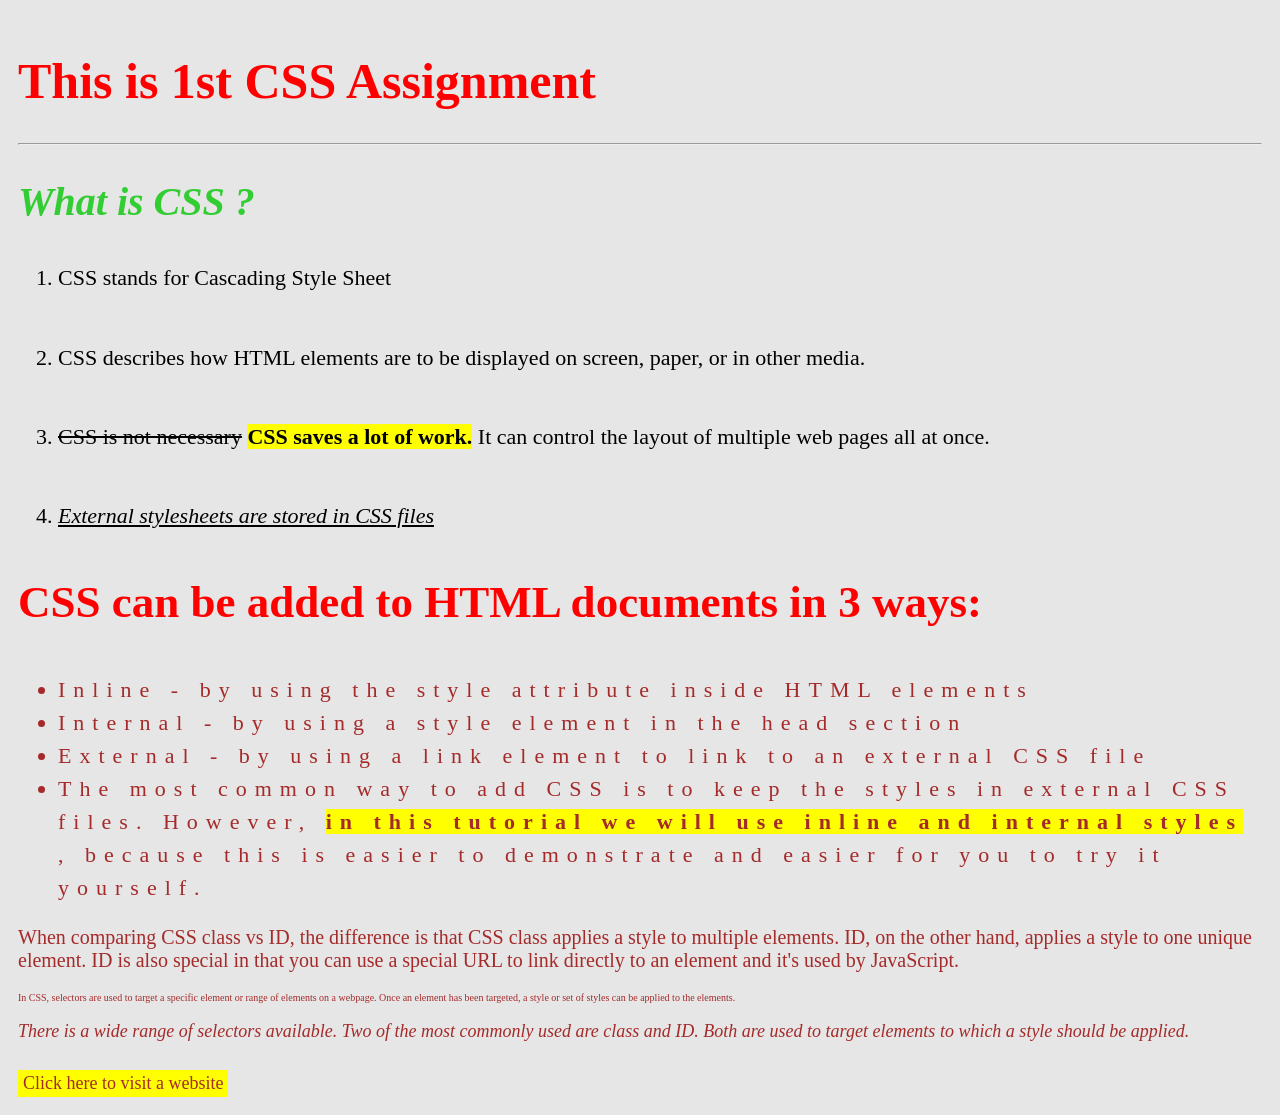
<file: Assignments/assignment1/index.html>
<!DOCTYPE html>
<html lang="en">
<head>
    <meta charset="UTF-8">
    <title>CSS Assignment</title>
    <link rel="stylesheet" href="style.css">
</head>
<body>
    <h1>This is 1st CSS Assignment</h1>
    <hr>
    <h2>What is CSS ?</h2>
    <ol>
    <li>CSS stands for Cascading Style Sheet</li>
    <br>
    <li>CSS describes how HTML elements are to be displayed on screen, paper, or in other media.</li>
    <br>
    <li>
    <span class="strike">CSS is not necessary</span>
    <span class="highlight">CSS saves a lot of work.</span>
    It can control the layout of multiple web pages all at once.
    </li>
    <br>
    <li>
    <i><u>External stylesheets are stored in CSS files</u></i>
    </li>
    </ol>

    <h3>CSS can be added to HTML documents in 3 ways:</h3>
    <ul class="spacing">
        <li>Inline - by using the style attribute inside HTML elements</li>
        <li>Internal - by using a style element in the head section</li>
        <li>External - by using a link element to link to an external CSS file</li>
        <li>
            The most common way to add CSS is to keep the styles in external CSS files. However,
            <span class="highlight">
                in this tutorial we will use inline and internal styles
            </span>,
            because this is easier to demonstrate and easier for you to try it yourself.
        </li>
    </ul>
<p class="red-text">
        When comparing CSS class vs ID, the difference is that CSS class applies a style to multiple elements.
        ID, on the other hand, applies a style to one unique element. ID is also special in that you can use
        a special URL to link directly to an element and it's used by JavaScript.
</p>
<p class="small-text">
        In CSS, selectors are used to target a specific element or range of elements on a webpage.
        Once an element has been targeted, a style or set of styles can be applied to the elements.
</p>
<p class="italic-text">
        There is a wide range of selectors available. Two of the most commonly used are class and ID.
        Both are used to target elements to which a style should be applied.
</p>
<a href="https://share.google/1NumZLiT2nvwlv2B2" class="btn">Click here to visit a website</a>
</body>
</html>
</file>
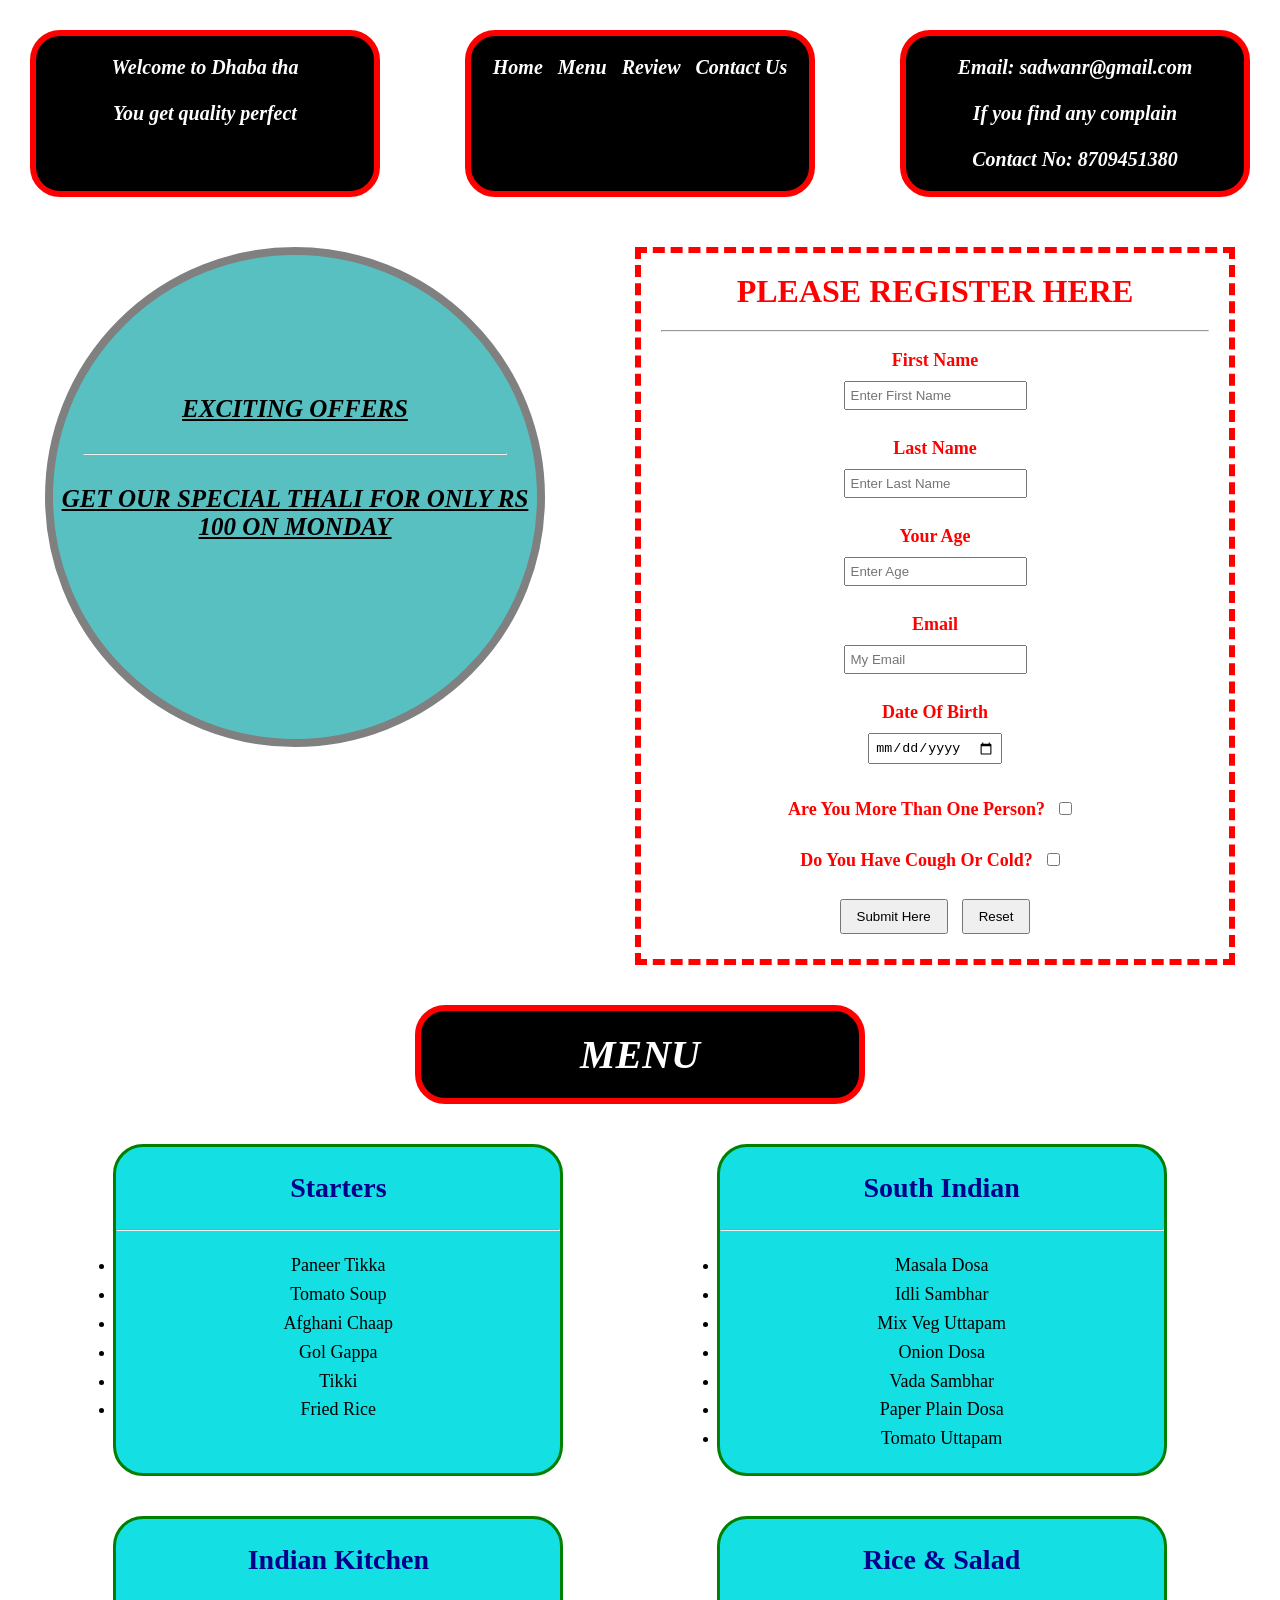
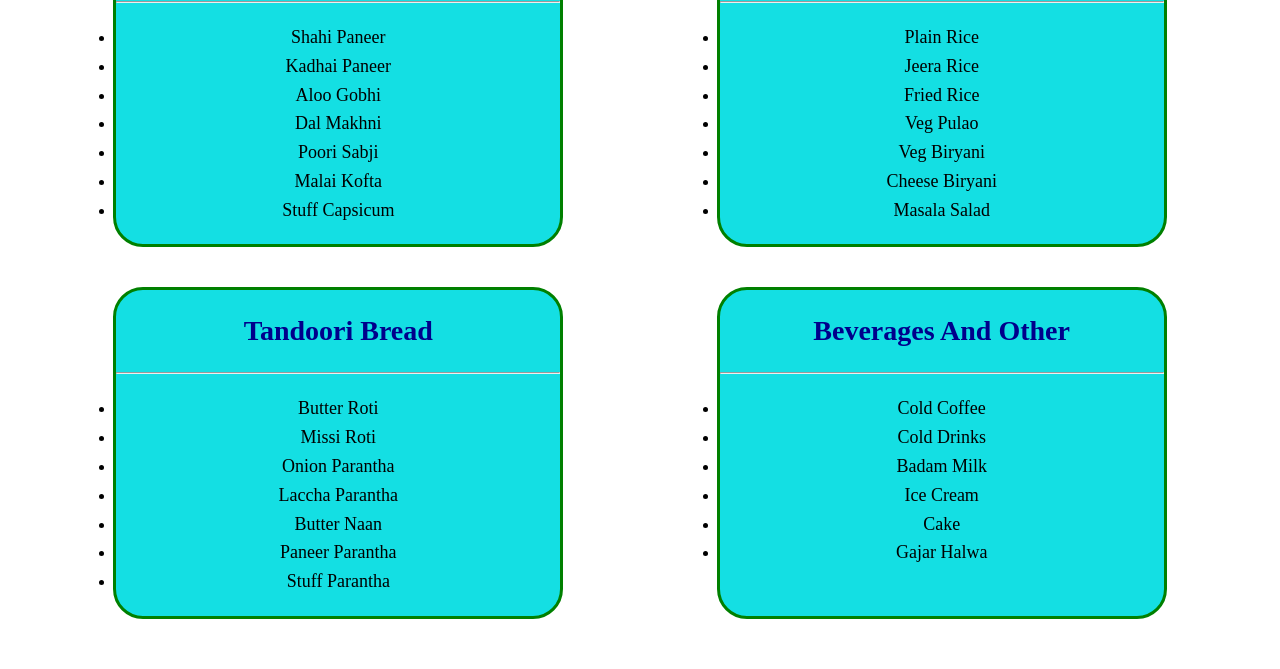
<file: Assignments/assignment2/index.html>
<!DOCTYPE html>
<html>
<head>
<title>Dhaba Restaurant</title>

<style>

*{
    margin:0;
    padding:0;
    box-sizing:border-box;
}

body{
    background-image:url("https://images.unsplash.com/photo-1517248135467-4c7edcad34c4");
    background-size:cover;
    background-attachment:fixed;
    font-family:Georgia, serif;
}

/* Header */

.top{
    display:flex;
    justify-content:space-between;
    padding:30px;
}

.box{
    width:350px;
    background:black;
    color:white;
    border:6px solid red;
    border-radius:30px;
    text-align:center;
    padding:20px;
    font-size:20px;
    font-style:italic;
    font-weight:bold;
}

/* Registration Section */

.main{
    display:flex;
    justify-content:space-around;
    align-items:flex-start;
    margin-top:20px;
}

/* Offer Circle */

.offer{
    width:500px;
    height:500px;
    border-radius:50%;
    background:#58c0c0;
    border:8px solid gray;
    text-align:center;
    padding-top:140px;
    font-size:25px;
    font-style:italic;
    font-weight:bold;
}

.offer hr{
    margin:30px;
}

/* Form */

.form-box{
    width:600px;
    border:6px dashed red;
    text-align:center;
    color:red;
    background:rgba(255,255,255,0.1);
    padding:20px;
}

.form-box h1{
    margin-bottom:20px;
}

.form-box label{
    font-size:18px;
    font-weight:bold;
}

.form-box input{
    padding:5px;
    margin:10px;
}

.form-box button{
    padding:8px 15px;
    margin:5px;
}

/* Menu Title */

.menu-title{
    width:450px;
    margin:40px auto;
    background:black;
    color:white;
    text-align:center;
    padding:20px;
    border:6px solid red;
    border-radius:30px;
    font-size:40px;
    font-style:italic;
    font-weight:bold;
}

/* Menu Cards */

.menu-container{
    display:flex;
    flex-wrap:wrap;
    justify-content:space-evenly;
    gap:40px;
    margin-bottom:50px;
}

.card{
    width:450px;
    background:#14dfe3;
    border:3px solid green;
    border-radius:30px;
    text-align:center;
    padding-bottom:20px;
}

.card h2{
    padding:25px;
    color:darkblue;
    font-size:28px;
}

.card hr{
    margin-bottom:20px;
}

.card ul{
    font-size:18px;
    line-height:1.6;
}

/* Responsive */

@media(max-width:1200px){

.top,
.main{
    flex-direction:column;
    align-items:center;
    gap:20px;
}

.offer{
    width:350px;
    height:350px;
    padding-top:100px;
    font-size:18px;
}

.form-box{
    width:90%;
}

.card{
    width:90%;
}
}

</style>

</head>

<body>

<!-- Header -->

<div class="top">

<div class="box">
    Welcome to Dhaba tha <br><br>
    You get quality perfect
</div>

<div class="box">
    Home &nbsp; Menu &nbsp; Review &nbsp; Contact Us
</div>

<div class="box">
    Email: sadwanr@gmail.com <br><br>
    If you find any complain <br><br>
    Contact No: 8709451380
</div>

</div>

<!-- Registration -->

<div class="main">

<div class="offer">
    <u>EXCITING OFFERS</u>
    <hr>
    <u>GET OUR SPECIAL THALI FOR ONLY RS 100 ON MONDAY</u>
</div>

<div class="form-box">

<h1>PLEASE REGISTER HERE</h1>
<hr><br>

<form>

<label>First Name</label><br>
<input type="text" placeholder="Enter First Name"><br><br>

<label>Last Name</label><br>
<input type="text" placeholder="Enter Last Name"><br><br>

<label>Your Age</label><br>
<input type="number" placeholder="Enter Age"><br><br>

<label>Email</label><br>
<input type="email" placeholder="My Email"><br><br>

<label>Date Of Birth</label><br>
<input type="date"><br><br>

<label>Are You More Than One Person?</label>
<input type="checkbox"><br><br>

<label>Do You Have Cough Or Cold?</label>
<input type="checkbox"><br><br>

<button type="submit">Submit Here</button>
<button type="reset">Reset</button>

</form>

</div>

</div>

<!-- Menu -->

<div class="menu-title">
MENU
</div>

<div class="menu-container">

<div class="card">
<h2>Starters</h2>
<hr>
<ul>
<li>Paneer Tikka</li>
<li>Tomato Soup</li>
<li>Afghani Chaap</li>
<li>Gol Gappa</li>
<li>Tikki</li>
<li>Fried Rice</li>
</ul>
</div>

<div class="card">
<h2>South Indian</h2>
<hr>
<ul>
<li>Masala Dosa</li>
<li>Idli Sambhar</li>
<li>Mix Veg Uttapam</li>
<li>Onion Dosa</li>
<li>Vada Sambhar</li>
<li>Paper Plain Dosa</li>
<li>Tomato Uttapam</li>
</ul>
</div>

<div class="card">
<h2>Indian Kitchen</h2>
<hr>
<ul>
<li>Shahi Paneer</li>
<li>Kadhai Paneer</li>
<li>Aloo Gobhi</li>
<li>Dal Makhni</li>
<li>Poori Sabji</li>
<li>Malai Kofta</li>
<li>Stuff Capsicum</li>
</ul>
</div>

<div class="card">
<h2>Rice & Salad</h2>
<hr>
<ul>
<li>Plain Rice</li>
<li>Jeera Rice</li>
<li>Fried Rice</li>
<li>Veg Pulao</li>
<li>Veg Biryani</li>
<li>Cheese Biryani</li>
<li>Masala Salad</li>
</ul>
</div>

<div class="card">
<h2>Tandoori Bread</h2>
<hr>
<ul>
<li>Butter Roti</li>
<li>Missi Roti</li>
<li>Onion Parantha</li>
<li>Laccha Parantha</li>
<li>Butter Naan</li>
<li>Paneer Parantha</li>
<li>Stuff Parantha</li>
</ul>
</div>

<div class="card">
<h2>Beverages And Other</h2>
<hr>
<ul>
<li>Cold Coffee</li>
<li>Cold Drinks</li>
<li>Badam Milk</li>
<li>Ice Cream</li>
<li>Cake</li>
<li>Gajar Halwa</li>
</ul>
</div>

</div>

</body>
</html>
</file>
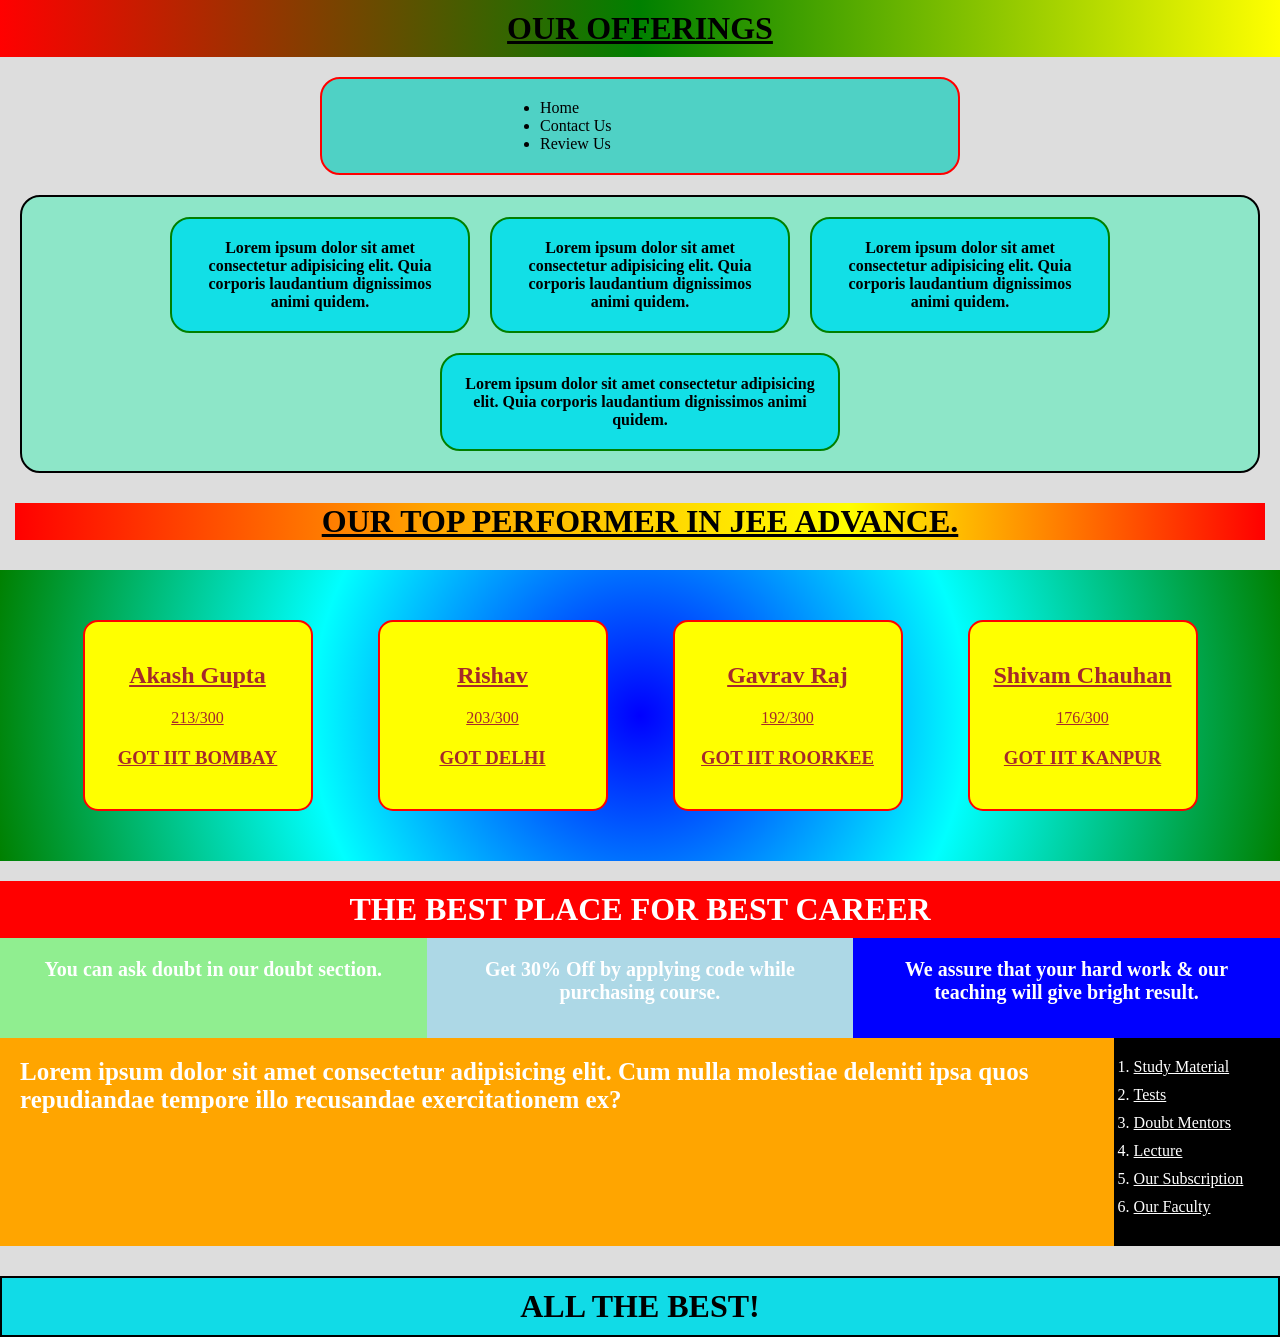
<file: Assignments/assignment4/index.html>
<!DOCTYPE html>
<html>
<head>
    <title>Coaching Institute Website</title>
    <link rel="stylesheet" href="style.css">
</head>
<body>

    <!-- OUR OFFERINGS -->
    <div class="title1">
        <h1>OUR OFFERINGS</h1>
    </div>

    <!-- Menu -->
    <div class="menu-box">
        <ul>
            <li>Home</li>
            <li>Contact Us</li>
            <li>Review Us</li>
        </ul>
    </div>

    <!-- Offerings -->
    <div class="offerings">

        <div class="card">
            Lorem ipsum dolor sit amet consectetur adipisicing elit.
            Quia corporis laudantium dignissimos animi quidem.
        </div>

        <div class="card">
            Lorem ipsum dolor sit amet consectetur adipisicing elit.
            Quia corporis laudantium dignissimos animi quidem.
        </div>

        <div class="card">
            Lorem ipsum dolor sit amet consectetur adipisicing elit.
            Quia corporis laudantium dignissimos animi quidem.
        </div>

        <div class="card center-card">
            Lorem ipsum dolor sit amet consectetur adipisicing elit.
            Quia corporis laudantium dignissimos animi quidem.
        </div>

    </div>

    <!-- Top Performer -->
    <div class="title2">
        <h1>OUR TOP PERFORMER IN JEE ADVANCE.</h1>
    </div>

    <div class="performers">

        <div class="student">
            <h2>Akash Gupta</h2>
            <p>213/300</p>
            <h3>GOT IIT BOMBAY</h3>
        </div>

        <div class="student">
            <h2>Rishav</h2>
            <p>203/300</p>
            <h3>GOT DELHI</h3>
        </div>

        <div class="student">
            <h2>Gavrav Raj</h2>
            <p>192/300</p>
            <h3>GOT IIT ROORKEE</h3>
        </div>

        <div class="student">
            <h2>Shivam Chauhan</h2>
            <p>176/300</p>
            <h3>GOT IIT KANPUR</h3>
        </div>

    </div>

    <!-- BEST CAREER SECTION -->
    <div class="career-title">
        <h1>THE BEST PLACE FOR BEST CAREER</h1>
    </div>

    <div class="top-boxes">

        <div class="small-box green">
            You can ask doubt in our doubt section.
        </div>

        <div class="small-box sky">
            Get 30% Off by applying code while purchasing course.
        </div>

        <div class="small-box blue">
            We assure that your hard work & our teaching will give bright result.
        </div>

    </div>

    <div class="main-content">

        <div class="content">
            Lorem ipsum dolor sit amet consectetur adipisicing elit.
            Cum nulla molestiae deleniti ipsa quos repudiandae tempore illo
            recusandae exercitationem ex?
        </div>

        <div class="sidebar">
            <ol>
                <li><a href="#">Study Material</a></li>
                <li><a href="#">Tests</a></li>
                <li><a href="#">Doubt Mentors</a></li>
                <li><a href="#">Lecture</a></li>
                <li><a href="#">Our Subscription</a></li>
                <li><a href="#">Our Faculty</a></li>
            </ol>
        </div>

    </div>

    <div class="footer">
        <h1>ALL THE BEST!</h1>
    </div>

</body>
</html>
</file>
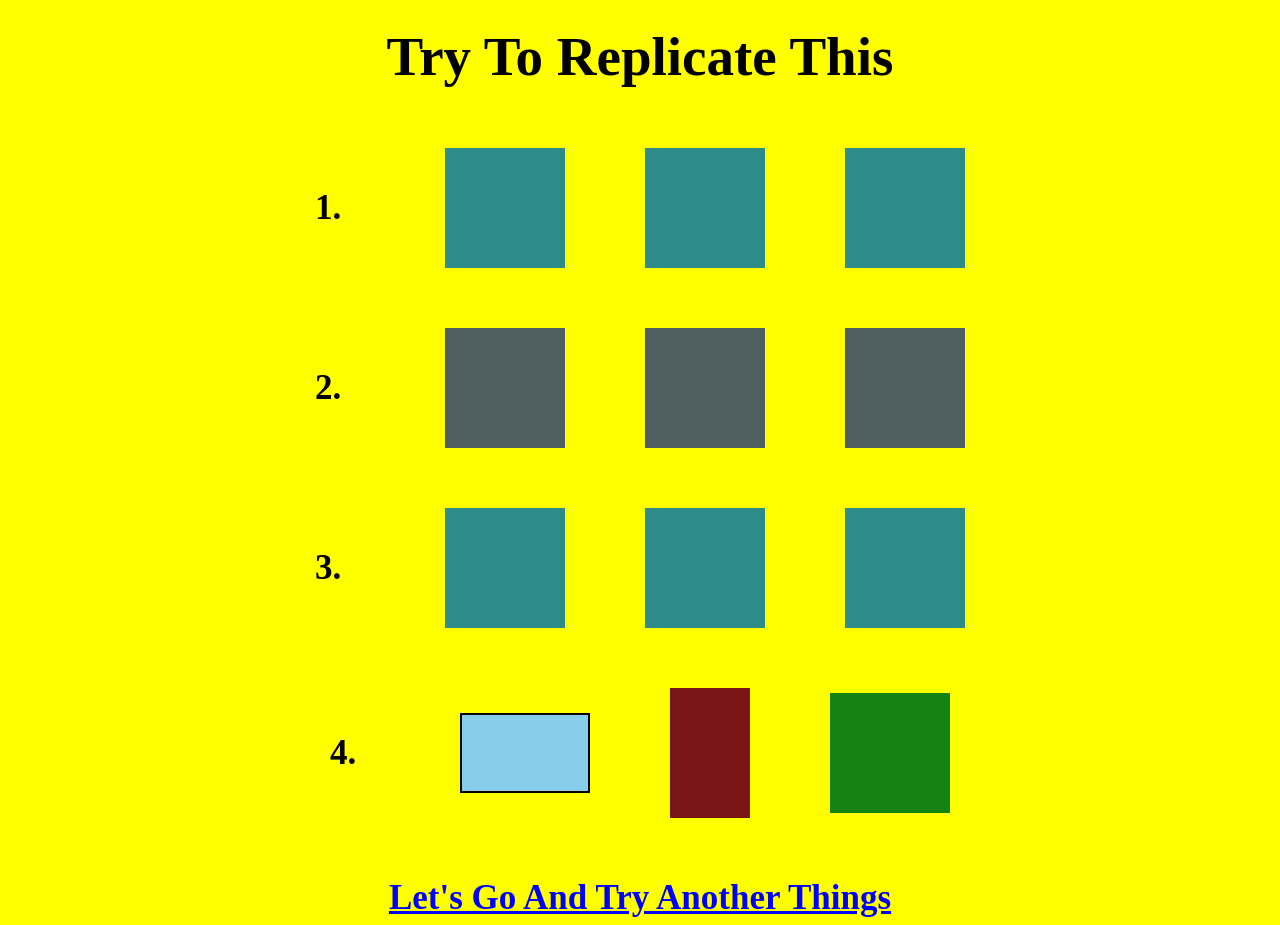
<file: Assignments/assignment5/index.html>
<!DOCTYPE html>
<html lang="en">
<head>
<meta charset="UTF-8">
<meta name="viewport" content="width=device-width, initial-scale=1.0">
<title>CSS Animation Assignment</title>

<style>
*{
    margin:0;
    padding:0;
    box-sizing:border-box;
}

body{
    background:#ffff00;
    font-family:"Times New Roman", serif;
    min-height:100vh;
}

h1{
    text-align:center;
    font-size:55px;
    margin:25px 0 50px;
}

.container{
    width:90%;
    max-width:1200px;
    margin:auto;
}

.row{
    display:flex;
    justify-content:center;
    align-items:center;
    gap:80px;
    margin:60px 0;
}

.number{
    font-size:35px;
    font-weight:bold;
    width:50px;
}

/* =====================
   ANIMATIONS
===================== */

@keyframes rotateClockwise{
    from{
        transform:rotate(0deg);
    }
    to{
        transform:rotate(360deg);
    }
}

@keyframes rotateAntiClockwise{
    from{
        transform:rotate(360deg);
    }
    to{
        transform:rotate(0deg);
    }
}

@keyframes skewXAnimation{
    0%,100%{
        transform:skewX(-20deg);
    }
    50%{
        transform:skewX(20deg);
    }
}

@keyframes skewYAnimation{
    0%,100%{
        transform:skewY(-20deg);
    }
    50%{
        transform:skewY(20deg);
    }
}

@keyframes stretchHorizontal{
    0%,100%{
        transform:scaleX(1);
    }
    25%{
        transform:scaleX(1.5);
    }
    50%{
        transform:scaleX(0.6);
    }
    75%{
        transform:scaleX(1.5);
    }
}

@keyframes stretchVertical{
    0%,100%{
        transform:scaleY(1);
    }
    25%{
        transform:scaleY(1.5);
    }
    50%{
        transform:scaleY(0.6);
    }
    75%{
        transform:scaleY(1.5);
    }
}

/* =====================
   ROW 1
===================== */

.skew-x{
    width:120px;
    height:120px;
    background:#2d8c87;
    animation:skewXAnimation 2s ease-in-out infinite;
}

/* =====================
   ROW 2
===================== */

.skew-y{
    width:120px;
    height:120px;
    background:#4f5f61;
    animation:skewYAnimation 2s ease-in-out infinite;
}

/* =====================
   ROW 3
===================== */

.rotate-box{
    width:120px;
    height:120px;
    background:#2d8c87;
    animation:rotateClockwise 3s linear infinite;
}

/* =====================
   ROW 4
===================== */

.rectangle{
    width:130px;
    height:80px;
    background:#87ceeb;
    border:2px solid #000;
    animation:stretchHorizontal 2s ease-in-out infinite;
}

.vertical{
    width:80px;
    height:130px;
    background:#7b1515;
    animation:stretchVertical 2s ease-in-out infinite;
}

.green-box{
    width:120px;
    height:120px;
    background:#148314;
    animation:rotateAntiClockwise 3s linear infinite;
}

/* =====================
   LINK
===================== */

.link{
    text-align:center;
    margin:50px 0;
}

.link a{
    color:blue;
    font-size:35px;
    font-weight:bold;
}

.link a:hover{
    color:#0000cc;
}

/* =====================
   RESPONSIVE
===================== */

@media(max-width:900px){

    .row{
        gap:30px;
        flex-wrap:wrap;
    }

    h1{
        font-size:40px;
    }

    .skew-x,
    .skew-y,
    .rotate-box,
    .green-box{
        width:90px;
        height:90px;
    }

    .rectangle{
        width:100px;
        height:60px;
    }

    .vertical{
        width:60px;
        height:100px;
    }
}
</style>
</head>
<body>

<h1>Try To Replicate This</h1>

<div class="container">

    <!-- Row 1 -->
    <div class="row">
        <div class="number">1.</div>

        <div class="skew-x"></div>
        <div class="skew-x"></div>
        <div class="skew-x"></div>
    </div>

    <!-- Row 2 -->
    <div class="row">
        <div class="number">2.</div>

        <div class="skew-y"></div>
        <div class="skew-y"></div>
        <div class="skew-y"></div>
    </div>

    <!-- Row 3 -->
    <div class="row">
        <div class="number">3.</div>

        <div class="rotate-box"></div>
        <div class="rotate-box"></div>
        <div class="rotate-box"></div>
    </div>

    <!-- Row 4 -->
    <div class="row">
        <div class="number">4.</div>

        <div class="rectangle"></div>

        <div class="vertical"></div>

        <div class="green-box"></div>
    </div>

</div>

<div class="link">
    <a href="#">Let's Go And Try Another Things</a>
</div>

</body>
</html>
</file>
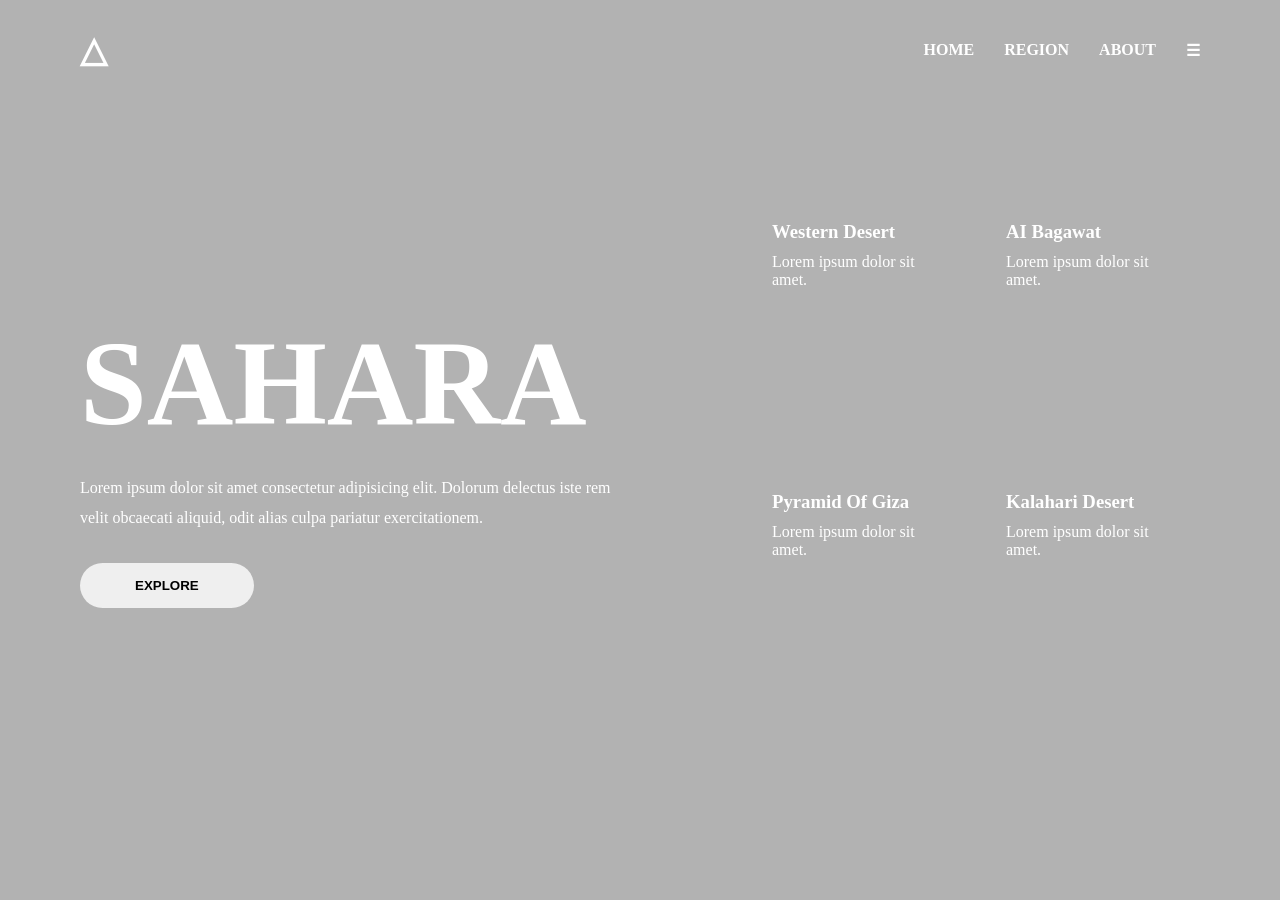
<file: Assignments/assignment6/index.html>
<!DOCTYPE html>
<html lang="en">
<head>
<meta charset="UTF-8">
<meta name="viewport" content="width=device-width, initial-scale=1.0">
<title>Sahara</title>
<link rel="stylesheet" href="style.css">
</head>
<body>

<div class="container">

    <nav>
        <h2 class="logo">△</h2>

        <ul>
            <li><a href="#">HOME</a></li>
            <li><a href="#">REGION</a></li>
            <li><a href="#">ABOUT</a></li>
            <li><a href="#">☰</a></li>
        </ul>
    </nav>

    <div class="content">

        <div class="left">
            <h1>SAHARA</h1>

            <p>
                Lorem ipsum dolor sit amet consectetur adipisicing elit.
                Dolorum delectus iste rem velit obcaecati aliquid,
                odit alias culpa pariatur exercitationem.
            </p>

            <button>EXPLORE</button>
        </div>

        <div class="right">

            <div class="card card1">
                <h3>Western Desert</h3>
                <p>Lorem ipsum dolor sit amet.</p>
            </div>

            <div class="card card2">
                <h3>AI Bagawat</h3>
                <p>Lorem ipsum dolor sit amet.</p>
            </div>

            <div class="card card3">
                <h3>Pyramid Of Giza</h3>
                <p>Lorem ipsum dolor sit amet.</p>
            </div>

            <div class="card card4">
                <h3>Kalahari Desert</h3>
                <p>Lorem ipsum dolor sit amet.</p>
            </div>

        </div>

    </div>

</div>

</body>
</html>
</file>
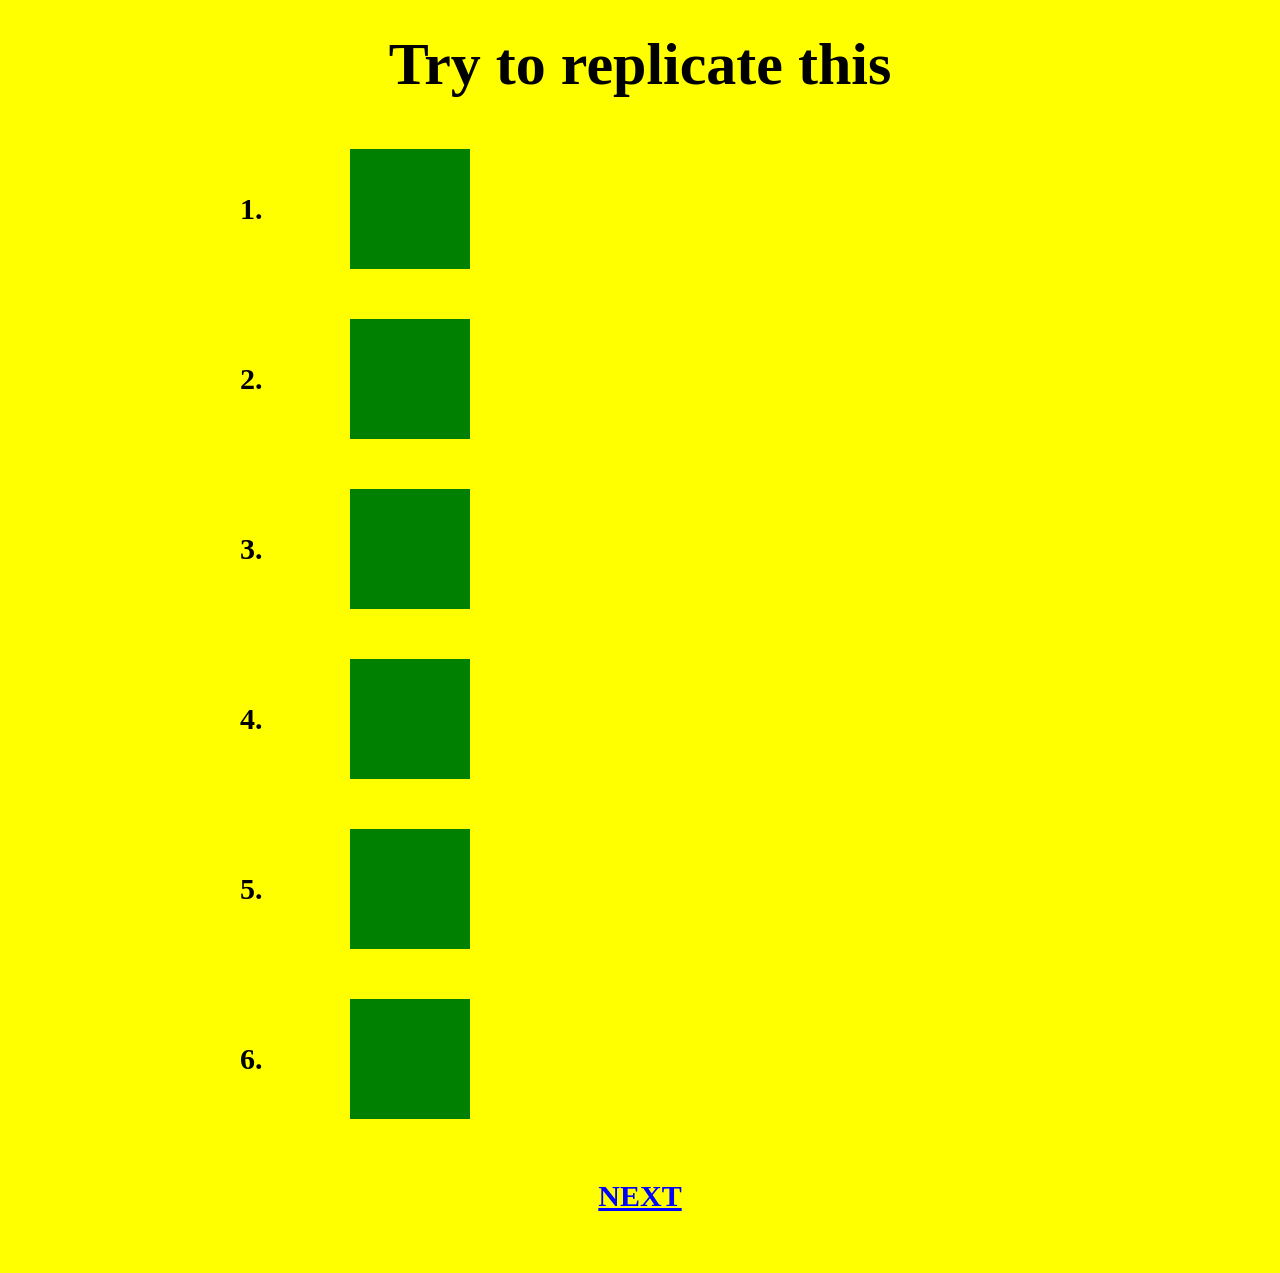
<file: Assignments/assignment5/index2.html>
<!DOCTYPE html>
<html lang="en">
<head>
<meta charset="UTF-8">
<meta name="viewport" content="width=device-width, initial-scale=1.0">
<title>Replicate</title>

<style>
*{
    margin:0;
    padding:0;
    box-sizing:border-box;
}

body{
    background:yellow;
    font-family:"Times New Roman", serif;
}

h1{
    text-align:center;
    font-size:60px;
    margin:30px 0 50px;
}

.container{
    width:800px;
    margin:auto;
}

.row{
    display:flex;
    align-items:center;
    gap:60px;
    margin:50px 0;
}

.number{
    width:50px;
    font-size:30px;
    font-weight:bold;
}

.box{
    width:120px;
    height:120px;
    background:green;
}

/* Box 1 & 3 */
@keyframes horizontal{
    0%,100%{
        transform:scaleX(1);
    }
    50%{
        transform:scaleX(2);
    }
}

.horizontal{
    animation:horizontal 2s ease-in-out infinite;
    transform-origin:left center;
}

/* Box 2 */
@keyframes bothDirections{
    0%{
        transform:scale(1);
    }

    25%{
        transform:scaleX(1.5) scaleY(1.2);
    }

    50%{
        transform:scaleX(2) scaleY(1.8);
    }

    75%{
        transform:scaleX(1.5) scaleY(1.2);
    }

    100%{
        transform:scale(1);
    }
}

.both{
    animation:bothDirections 2s ease-in-out infinite;
    transform-origin:center center;
}

/* Static Boxes */
.static{
    background:green;
}

.link{
    text-align:center;
    margin:60px 0;
}

.link a{
    font-size:30px;
    color:blue;
    font-weight:bold;
}
</style>
</head>
<body>

<h1>Try to replicate this</h1>

<div class="container">

    <!-- 1 -->
    <div class="row">
        <div class="number">1.</div>
        <div class="box horizontal"></div>
    </div>

    <!-- 2 -->
    <div class="row">
        <div class="number">2.</div>
        <div class="box both"></div>
    </div>

    <!-- 3 -->
    <div class="row">
        <div class="number">3.</div>
        <div class="box horizontal"></div>
    </div>

    <!-- 4 -->
    <div class="row">
        <div class="number">4.</div>
        <div class="box static"></div>
    </div>

    <!-- 5 -->
    <div class="row">
        <div class="number">5.</div>
        <div class="box static"></div>
    </div>

    <!-- 6 -->
    <div class="row">
        <div class="number">6.</div>
        <div class="box static"></div>
    </div>

</div>

<div class="link">
    <a href="#">NEXT</a>
</div>

</body>
</html>
</file>
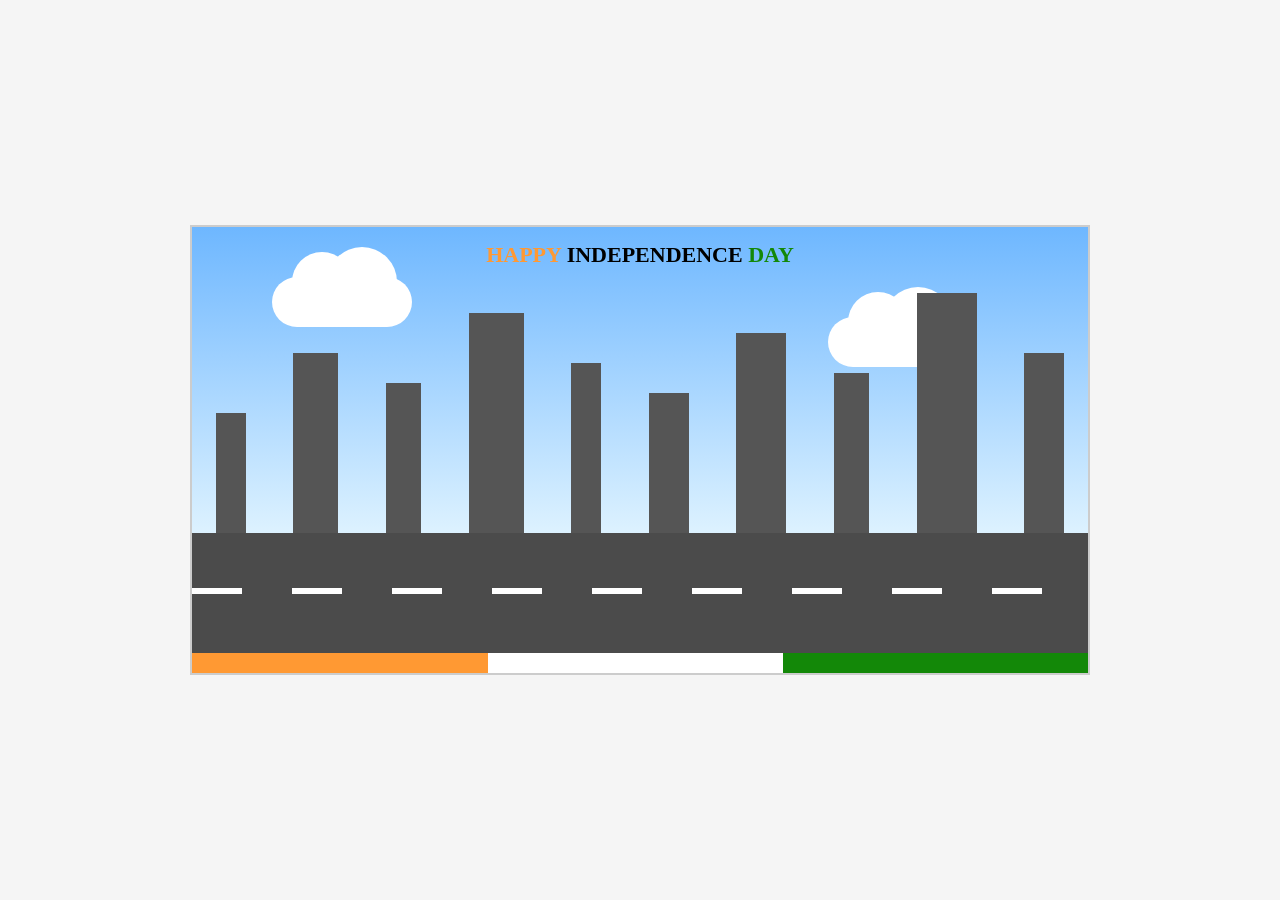
<file: Assignments/assignment5/index3.html>
<!DOCTYPE html>
<html lang="en">
<head>
<meta charset="UTF-8">
<meta name="viewport" content="width=device-width, initial-scale=1.0">
<title>Happy Independence Day</title>

<style>
*{
    margin:0;
    padding:0;
    box-sizing:border-box;
}

body{
    display:flex;
    justify-content:center;
    align-items:center;
    min-height:100vh;
    background:#f5f5f5;
}

.scene{
    width:900px;
    height:450px;
    position:relative;
    overflow:hidden;
    border:2px solid #ccc;
}

/* Sky */
.sky{
    position:absolute;
    width:100%;
    height:70%;
    background:
    linear-gradient(
        to bottom,
        #6eb7ff,
        #dff3ff
    );
}

/* Clouds */
.cloud{
    position:absolute;
    width:140px;
    height:50px;
    background:white;
    border-radius:50px;
}

.cloud::before{
    content:"";
    position:absolute;
    width:60px;
    height:60px;
    background:white;
    border-radius:50%;
    left:20px;
    top:-25px;
}

.cloud::after{
    content:"";
    position:absolute;
    width:70px;
    height:70px;
    background:white;
    border-radius:50%;
    right:15px;
    top:-30px;
}

.c1{top:50px;left:80px;}
.c2{top:90px;right:120px;}

/* Buildings */
.city{
    position:absolute;
    bottom:140px;
    width:100%;
    display:flex;
    align-items:flex-end;
    justify-content:space-around;
}

.building{
    background:#555;
}

.b1{width:30px;height:120px;}
.b2{width:45px;height:180px;}
.b3{width:35px;height:150px;}
.b4{width:55px;height:220px;}
.b5{width:30px;height:170px;}
.b6{width:40px;height:140px;}
.b7{width:50px;height:200px;}
.b8{width:35px;height:160px;}
.b9{width:60px;height:240px;}
.b10{width:40px;height:180px;}

/* Road */
.road{
    position:absolute;
    bottom:20px;
    width:100%;
    height:120px;
    background:#4b4b4b;
}

.road::before{
    content:"";
    position:absolute;
    top:55px;
    width:100%;
    height:6px;
    background:
    repeating-linear-gradient(
        to right,
        white 0px,
        white 50px,
        transparent 50px,
        transparent 100px
    );
}

/* Tricolor strip */
.flag-strip{
    position:absolute;
    bottom:0;
    width:100%;
    height:20px;
    background:
    linear-gradient(
        to right,
        #ff9933 0 33%,
        white 33% 66%,
        #138808 66% 100%
    );
}

/* Heading */
.heading{
    position:absolute;
    top:15px;
    width:100%;
    text-align:center;
    font-weight:bold;
    font-size:22px;
}

.orange{
    color:#ff9933;
}

.green{
    color:#138808;
}

/* Car */
.car{
    position:absolute;
    bottom:75px;
    left:-180px;
    width:140px;
    height:50px;
    animation:drive 8s linear infinite;
}

.car-body{
    width:140px;
    height:40px;
    background:#ffc400;
    border-radius:15px;
    position:absolute;
    bottom:0;
}

.car-top{
    width:80px;
    height:30px;
    background:#ffc400;
    position:absolute;
    left:30px;
    top:-20px;
    border-radius:15px 15px 0 0;
}

.wheel{
    width:28px;
    height:28px;
    background:#222;
    border-radius:50%;
    position:absolute;
    bottom:-14px;
    border:4px solid #ddd;
}

.w1{left:18px;}
.w2{right:18px;}

@keyframes drive{
    from{
        left:-180px;
    }
    to{
        left:100%;
    }
}
</style>
</head>
<body>

<div class="scene">

    <div class="sky"></div>

    <div class="cloud c1"></div>
    <div class="cloud c2"></div>

    <div class="heading">
        <span class="orange">HAPPY</span>
        INDEPENDENCE
        <span class="green">DAY</span>
    </div>

    <div class="city">
        <div class="building b1"></div>
        <div class="building b2"></div>
        <div class="building b3"></div>
        <div class="building b4"></div>
        <div class="building b5"></div>
        <div class="building b6"></div>
        <div class="building b7"></div>
        <div class="building b8"></div>
        <div class="building b9"></div>
        <div class="building b10"></div>
    </div>

    <div class="road"></div>

    <div class="car">
        <div class="car-top"></div>
        <div class="car-body"></div>
        <div class="wheel w1"></div>
        <div class="wheel w2"></div>
    </div>

    <div class="flag-strip"></div>

</div>

</body>
</html>
</file>
<file: Assignments/assignment1/style.css>
body{
    background-color: #e6e6e6;
    font-family: "Times New Roman", serif;
    padding: 10px;
}
h1{
    color: red;
    font-size: 50px;
}
h2{
    color: limegreen;
    font-style: italic;
    font-size: 40px;
}
h3{
    color: red;
    font-size: 45px;
    margin-top: 40px;
}
ol{
    font-size: 22px;
    line-height: 1.8;
}
.strike{
    text-decoration: line-through;
}
.highlight{
    background-color: yellow;
    font-weight: bold;
}
.spacing{
    color: brown;
    letter-spacing: 8px;
    font-size: 22px;
    line-height: 1.5;
}
.red-text{
    color: brown;
    font-size: 20px;
}
.small-text{
    color: brown;
    font-size: 10px;
}
.italic-text{
    color: brown;
    font-style: italic;
    font-size: 18px;
}
.btn{
    display: inline-block;
    margin-top: 10px;
    background-color: yellow;
    color: brown;
    text-decoration: none;
    font-size: 18px;
    padding: 3px 5px;
}
</file>
<file: Assignments/assignment4/style.css>
*{
    margin:0;
    padding:0;
    box-sizing:border-box;
}

body{
    background:#ddd;
    font-family:"Times New Roman", serif;
}

/* Heading */
.title1{
    background:linear-gradient(to right,red,green,yellow);
    text-align:center;
    padding:10px;
    text-decoration:underline;
}

/* Menu */
.menu-box{
    width:50%;
    margin:20px auto;
    background:#4fd1c5;
    border:2px solid red;
    border-radius:20px;
    padding:20px;
}

.menu-box ul{
    width:200px;
    margin:auto;
}

/* Offerings */
.offerings{
    background:#8de6c8;
    border:2px solid black;
    border-radius:20px;
    padding:20px;
    margin:20px;
    display:flex;
    flex-wrap:wrap;
    justify-content:center;
    gap:20px;
}

.card{
    width:300px;
    background:#12dfe6;
    border:2px solid green;
    border-radius:20px;
    padding:20px;
    text-align:center;
    font-weight:bold;
}

.center-card{
    width:400px;
}

/* Performer Title */
.title2{
    background:linear-gradient(to right,red,orange,yellow,red);
    text-align:center;
    margin:30px 15px;
    text-decoration:underline;
}

/* Performers */
.performers{
    background:radial-gradient(circle,blue,cyan,green);
    padding:50px;
    display:flex;
    justify-content:space-around;
    flex-wrap:wrap;
}

.student{
    background:yellow;
    width:230px;
    text-align:center;
    padding:20px;
    border:2px solid red;
    border-radius:15px;
}

.student h2,
.student p,
.student h3{
    color:brown;
    margin:20px 0;
    text-decoration:underline;
}

/* Career */
.career-title{
    background:red;
    color:white;
    text-align:center;
    margin-top:20px;
    padding:10px;
}

/* Top Boxes */
.top-boxes{
    display:flex;
}

.small-box{
    width:33.33%;
    padding:20px;
    text-align:center;
    font-size:20px;
    font-weight:bold;
    color:white;
    min-height:100px;
}

.green{
    background:lightgreen;
}

.sky{
    background:lightblue;
}

.blue{
    background:blue;
}

/* Main Content */
.main-content{
    display:flex;
}

.content{
    width:87%;
    background:orange;
    min-height:150px;
    padding:20px;
    color:white;
    font-size:25px;
    font-weight:bold;
}

.sidebar{
    width:13%;
    background:black;
    color:white;
    padding:20px;
}

.sidebar a{
    color:white;
}

.sidebar li{
    margin-bottom:10px;
}

/* Footer */
.footer{
    background:#11dbe7;
    text-align:center;
    margin-top:30px;
    padding:10px;
    border:2px solid black;
}
</file>
<file: Assignments/assignment6/style.css>
*{
    margin:0;
    padding:0;
    box-sizing:border-box;
}

body{
    font-family:Georgia, serif;
}

.container{
    width:100%;
    min-height:100vh;

    background:
    linear-gradient(rgba(0,0,0,0.3),rgba(0,0,0,0.3)),
    url("https://images.unsplash.com/photo-1509316785289-025f5b846b35?auto=format&fit=crop&w=1600&q=80");

    background-size:cover;
    background-position:center;
}

nav{
    display:flex;
    justify-content:space-between;
    align-items:center;
    padding:30px 80px;
}

.logo{
    color:white;
    font-size:35px;
}

nav ul{
    display:flex;
    list-style:none;
    gap:30px;
}

nav ul li a{
    color:white;
    text-decoration:none;
    font-weight:bold;
}

.content{
    display:flex;
    justify-content:space-between;
    align-items:center;
    min-height:80vh;
    padding:0 80px;
}

.left{
    width:50%;
    color:white;
}

.left h1{
    font-size:120px;
    margin-bottom:20px;
}

.left p{
    line-height:30px;
    margin-bottom:30px;
}

button{
    padding:15px 55px;
    border:none;
    border-radius:30px;
    font-weight:bold;
    cursor:pointer;
}

.right{
    width:40%;
    display:grid;
    grid-template-columns:repeat(2,1fr);
    gap:20px;
}

.card{
    height:250px;
    border-radius:20px;
    padding:20px;
    color:white;
    background-size:cover;
    background-position:center;
    transition:0.5s;
}

.card:hover{
    transform:translateY(-10px);
}

.card1{
    background-image:url("https://images.unsplash.com/photo-1472396961693-142e6e269027?auto=format&fit=crop&w=800&q=80");
}

.card2{
    background-image:url("https://images.unsplash.com/photo-1500530855697-b586d89ba3ee?auto=format&fit=crop&w=800&q=80");
}

.card3{
    background-image:url("https://images.unsplash.com/photo-1572252009286-268acec5ca0a?auto=format&fit=crop&w=800&q=80");
}

.card4{
    background-image:url("https://images.unsplash.com/photo-1519681393784-d120267933ba?auto=format&fit=crop&w=800&q=80");
}

.card h3{
    margin-bottom:10px;
}

@media(max-width:900px){

    .content{
        flex-direction:column;
        padding:20px;
    }

    .left{
        width:100%;
        text-align:center;
    }

    .left h1{
        font-size:70px;
    }

    .right{
        width:100%;
        margin-top:30px;
    }
}
</file>
